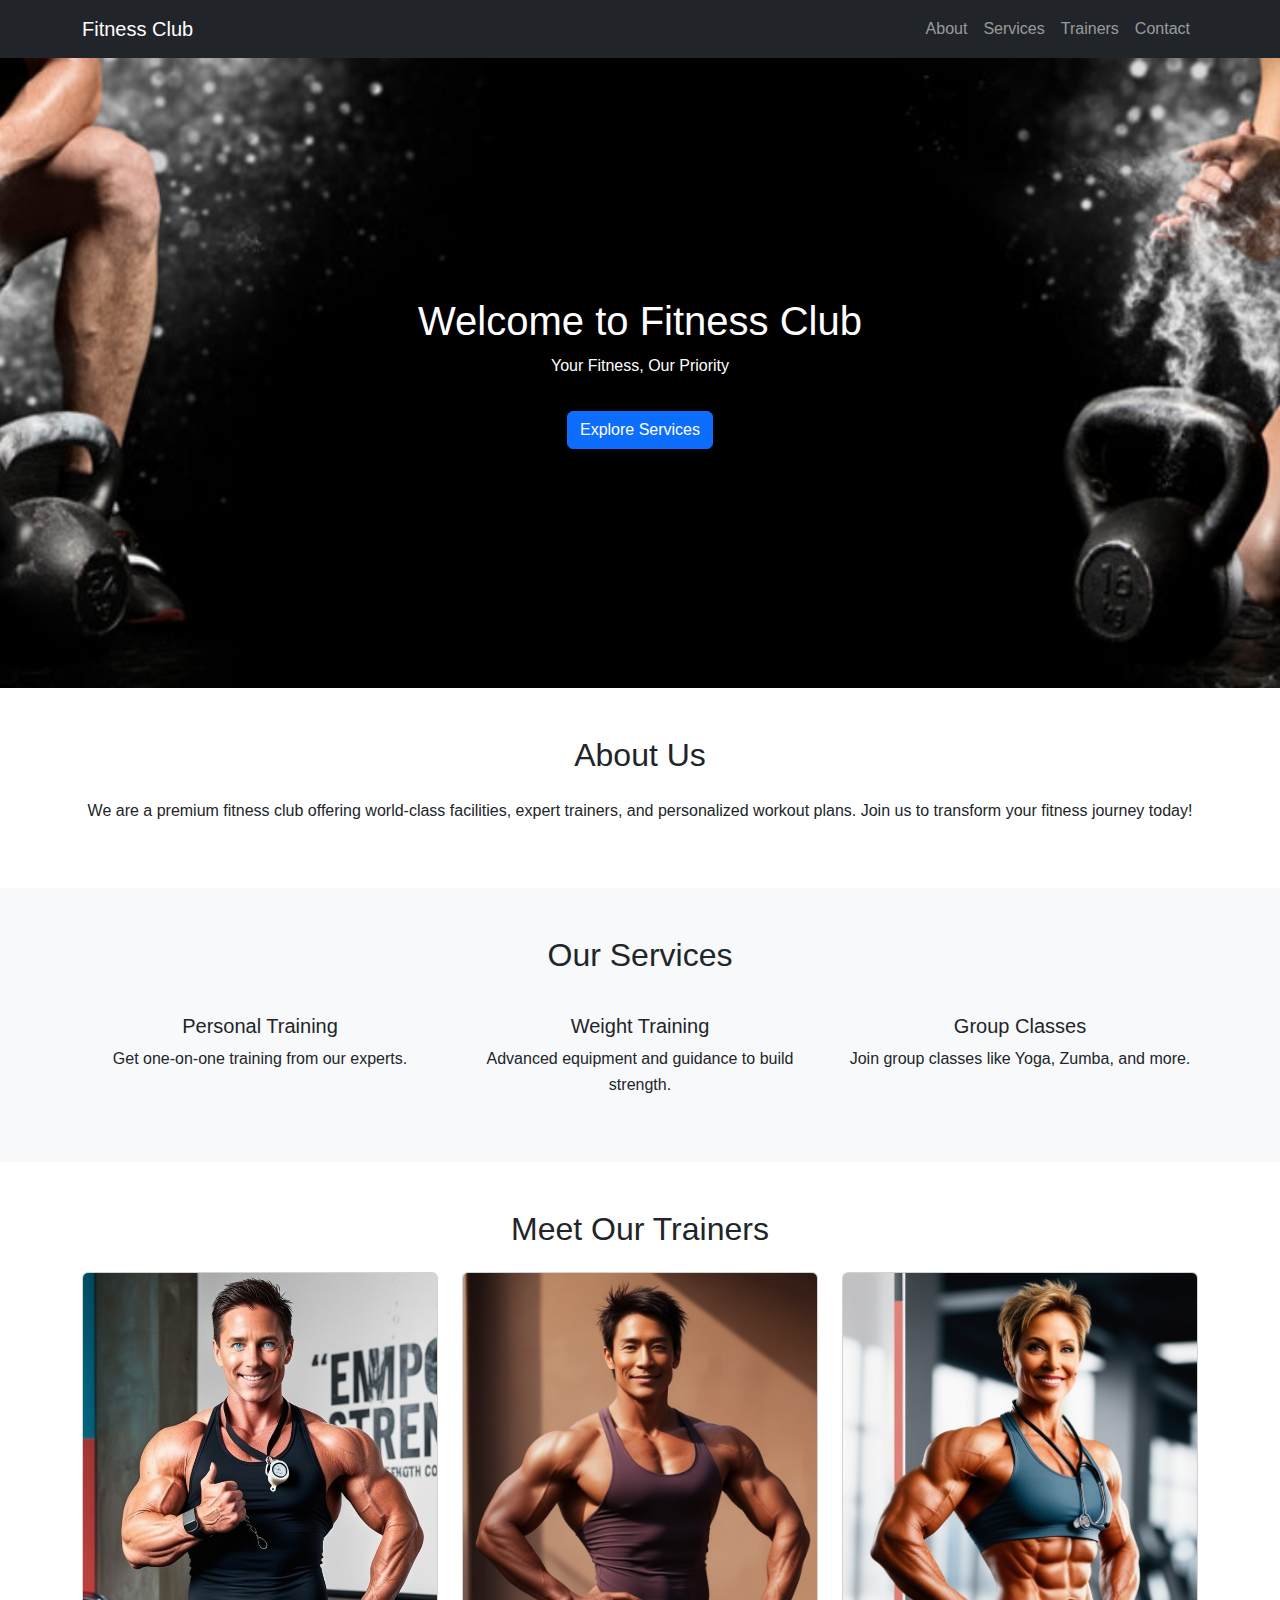
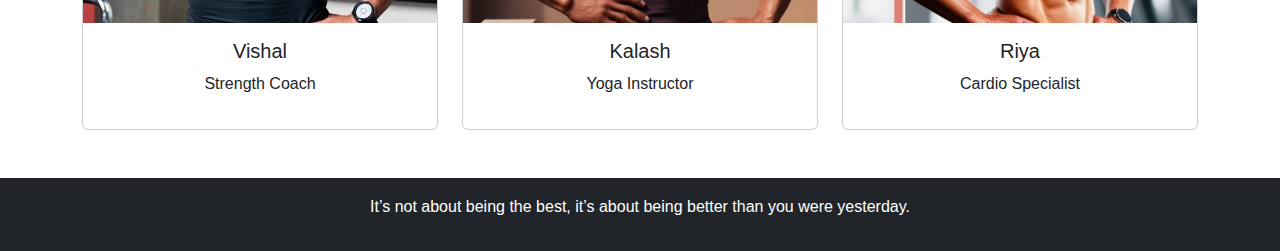
<file: index.html>
<!DOCTYPE html>
<html lang="en">
<head>
<link rel="apple-touch-icon" sizes="180x180" href="/apple-touch-icon.png">
<link rel="icon" type="image/png" sizes="32x32" href="/favicon-32x32.png">
<link rel="icon" type="image/png" sizes="16x16" href="/favicon-16x16.png">
<link rel="manifest" href="/site.webmanifest">
  <meta charset="UTF-8">
  <meta name="viewport" content="width=device-width, initial-scale=1.0">
  <title>Fitness Club</title>
  <link href="https://cdn.jsdelivr.net/npm/bootstrap@5.3.0/dist/css/bootstrap.min.css" rel="stylesheet">
  <link rel="stylesheet" href="./index.css">
</head>
<body>

  
  <nav class="navbar navbar-expand-lg navbar-dark bg-dark">
    <div class="container">
      <a class="navbar-brand" href="#">Fitness Club</a>
      <button class="navbar-toggler" type="button" data-bs-toggle="collapse" data-bs-target="#navbarNav">
        <span class="navbar-toggler-icon"></span>
      </button>
      <div class="collapse navbar-collapse" id="navbarNav">
        <ul class="navbar-nav ms-auto">
          <li class="nav-item"><a class="nav-link" href="#about">About</a></li>
          <li class="nav-item"><a class="nav-link" href="./services.html">Services</a></li>
          <li class="nav-item"><a class="nav-link" href="#trainers">Trainers</a></li>
          <li class="nav-item"><a class="nav-link" href="./contact.html" target="_self">Contact</a></li>
        </ul>
      </div>
    </div>
  </nav>


  <section class="banner text-center text-white d-flex align-items-center" style="background-image: url('./banner1.jpg');">
    <div class="container">
      <h1>Welcome to Fitness Club</h1>
      <p>Your Fitness, Our Priority</p>
      <a href="./services.html" class="btn btn-primary mt-3">Explore Services</a>
    </div>
  </section>

  <section id="about" class="py-5">
    <div class="container">
      <h2 class="text-center mb-4">About Us</h2>
      <p class="text-center">We are a premium fitness club offering world-class facilities, expert trainers, and personalized workout plans. Join us to transform your fitness journey today!</p>
    </div>
  </section>


  <section id="services" class="py-5 bg-light">
    <div class="container">
      <h2 class="text-center mb-4">Our Services</h2>
      <div class="row text-center">
        <div class="col-md-4">
          <i class="bi bi-heart-pulse fs-1 text-primary"></i>
          <h5 class="mt-3">Personal Training</h5>
          <p>Get one-on-one training from our experts.</p>
        </div>
        <div class="col-md-4">
          <i class="bi bi-barbell fs-1 text-primary"></i>
          <h5 class="mt-3">Weight Training</h5>
          <p>Advanced equipment and guidance to build strength.</p>
        </div>
        <div class="col-md-4">
          <i class="bi bi-people fs-1 text-primary"></i>
          <h5 class="mt-3">Group Classes</h5>
          <p>Join group classes like Yoga, Zumba, and more.</p>
        </div>
      </div>
    </div>
  </section>

 
  <section id="trainers" class="py-5">
    <div class="container">
      <h2 class="text-center mb-4">Meet Our Trainers</h2>
      <div class="row">
        <div class="col-md-4">
          <div class="card">
            <img src="./trainer 1.jpg" class="card-img-top" alt="Trainer 1">
            <div class="card-body text-center">
              <h5 class="card-title">Vishal</h5>
              <p>Strength Coach</p>
            </div>
          </div>
        </div>
        <div class="col-md-4">
          <div class="card">
            <img src="./trainer 2.jpg" class="card-img-top" alt="Trainer 2">
            <div class="card-body text-center">
              <h5 class="card-title">Kalash</h5>
              <p>Yoga Instructor</p>
            </div>
          </div>
        </div>
        <div class="col-md-4">
          <div class="card">
            <img src="./trainer 3.jpg" class="card-img-top" alt="Trainer 3">
            <div class="card-body text-center">
              <h5 class="card-title">Riya</h5>
              <p>Cardio Specialist</p>
            </div>
          </div>
        </div>
      </div>
    </div>
  </section>

  <footer class="text-center py-3 bg-dark text-white">
    <p>It’s not about being the best, it’s about being better than you were yesterday.</p>
  </footer>
</body>
</html>
</file>
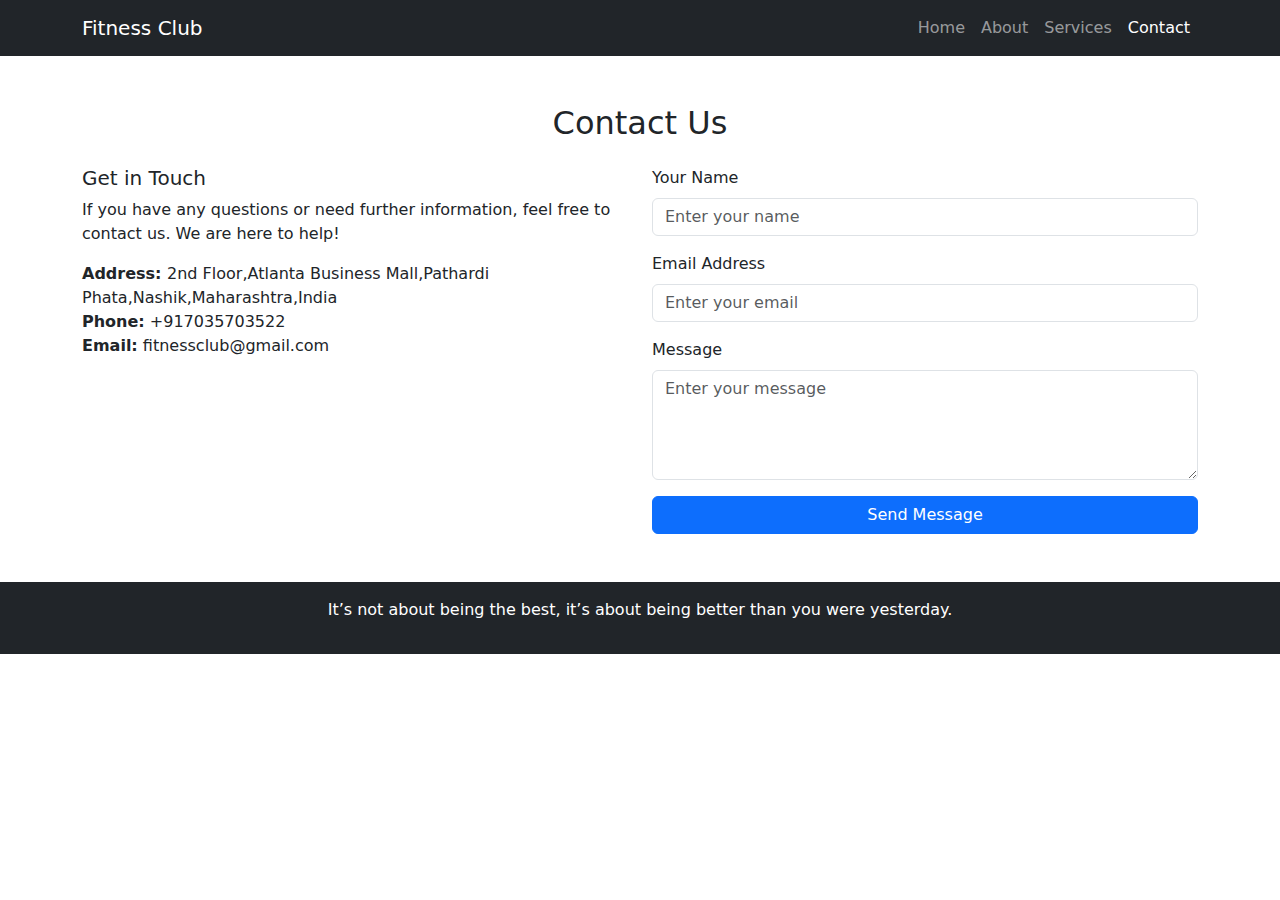
<file: contact.html>
<!DOCTYPE html>
<html lang="en">
<head>
<link rel="apple-touch-icon" sizes="180x180" href="/apple-touch-icon.png">
<link rel="icon" type="image/png" sizes="32x32" href="/favicon-32x32.png">
<link rel="icon" type="image/png" sizes="16x16" href="/favicon-16x16.png">
<link rel="manifest" href="/site.webmanifest">
  <meta charset="UTF-8">
  <meta name="viewport" content="width=device-width, initial-scale=1.0">
  <title>Contact Us</title>
  <link href="https://cdn.jsdelivr.net/npm/bootstrap@5.3.0/dist/css/bootstrap.min.css" rel="stylesheet">
  <link rel="stylesheet" href="./contact.css">
</head>
<body>

  <nav class="navbar navbar-expand-lg navbar-dark bg-dark">
    <div class="container">
      <a class="navbar-brand" href="#">Fitness Club</a>
      <button class="navbar-toggler" type="button" data-bs-toggle="collapse" data-bs-target="#navbarNav">
        <span class="navbar-toggler-icon"></span>
      </button>
      <div class="collapse navbar-collapse" id="navbarNav">
        <ul class="navbar-nav ms-auto">
          <li class="nav-item"><a class="nav-link" href="index.html">Home</a></li>
          <li class="nav-item"><a class="nav-link" href="index.html#about">About</a></li>
          <li class="nav-item"><a class="nav-link" href="./services.html">Services</a></li>
          <li class="nav-item"><a class="nav-link active" href="contact.html">Contact</a></li>
        </ul>
      </div>
    </div>
  </nav>

  <section class="py-5">
    <div class="container">
      <h2 class="text-center mb-4">Contact Us</h2>
      <div class="row">
        <div class="col-md-6">
          <h5>Get in Touch</h5>
          <p>If you have any questions or need further information, feel free to contact us. We are here to help!</p>
          <ul class="list-unstyled">
            <li><strong>Address: </strong>2nd Floor,Atlanta Business Mall,Pathardi Phata,Nashik,Maharashtra,India</li>
            <li><strong>Phone:</strong> +917035703522</li>
            <li><strong>Email:</strong> fitnessclub@gmail.com</li>
          </ul>
        </div>
        <div class="col-md-6">
          <form>
            <div class="mb-3">
              <label for="name" class="form-label">Your Name</label>
              <input type="text" class="form-control" id="name" placeholder="Enter your name" required>
            </div>
            <div class="mb-3">
              <label for="email" class="form-label">Email Address</label>
              <input type="email" class="form-control" id="email" placeholder="Enter your email" required>
            </div>
            <div class="mb-3">
              <label for="message" class="form-label">Message</label>
              <textarea class="form-control" id="message" rows="4" placeholder="Enter your message" required></textarea>
            </div>
            <button type="submit" class="btn btn-primary">Send Message</button>
          </form>
        </div>
      </div>
    </div>
  </section>

  <footer class="text-center py-3 bg-dark text-white">
    <p>It’s not about being the best, it’s about being better than you were yesterday.</p>
  </footer>
</body>
</html>
</file>
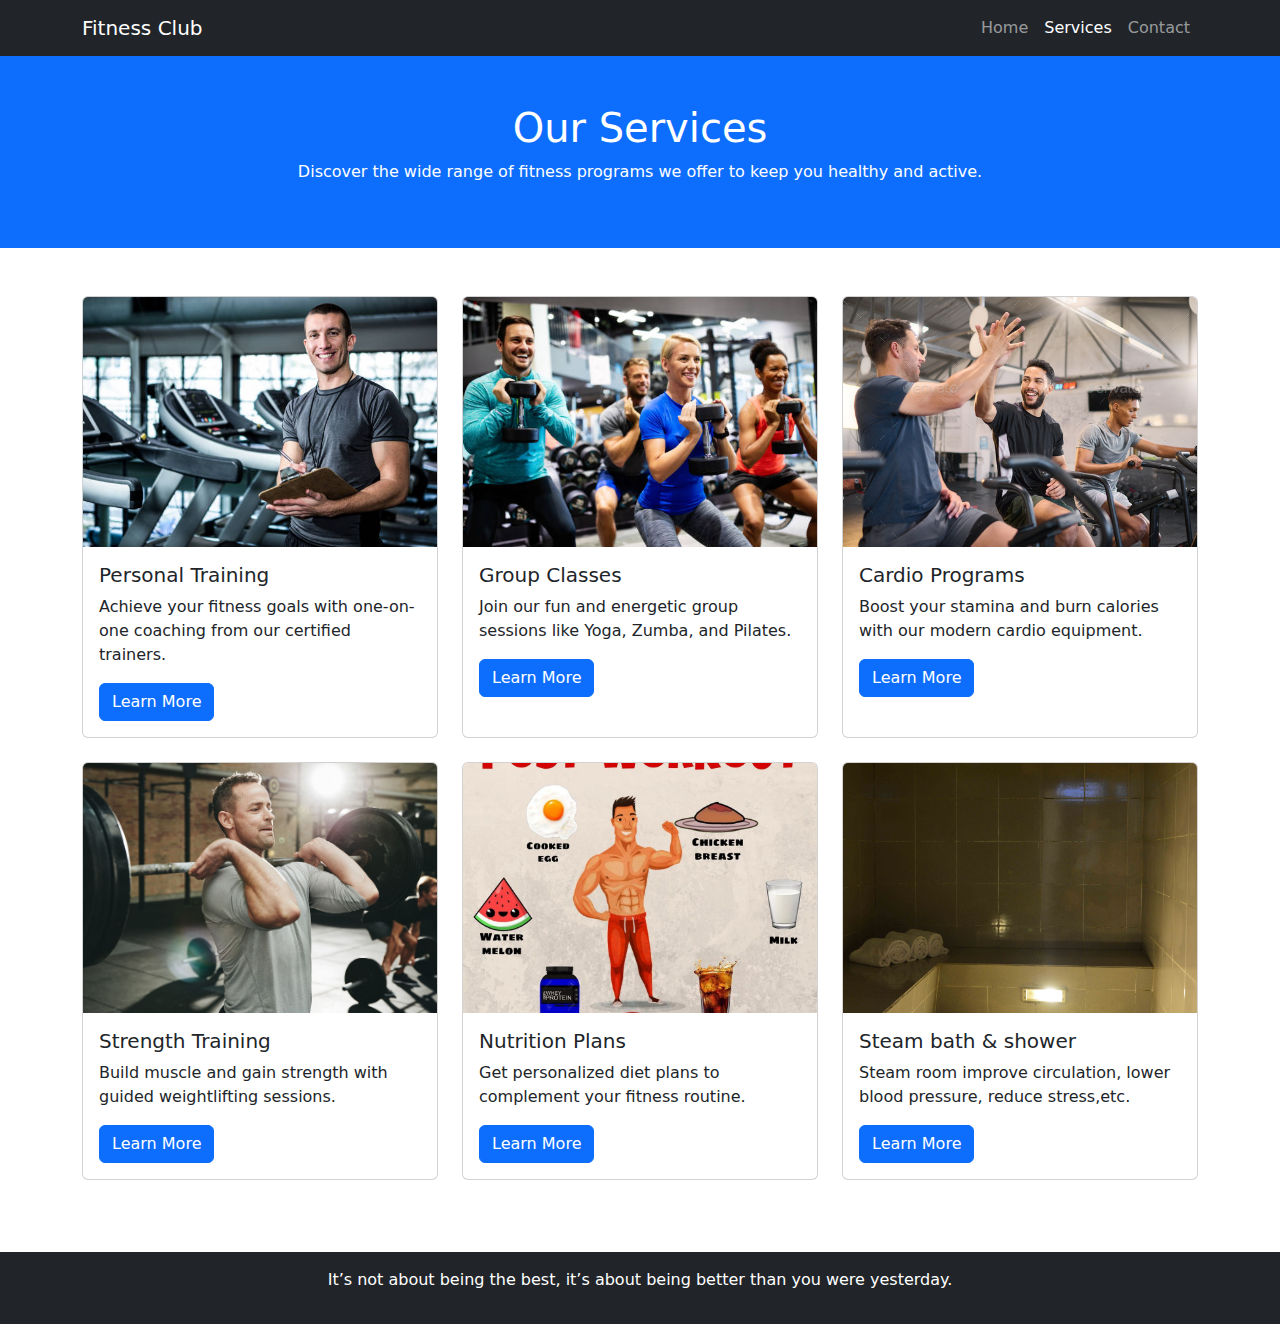
<file: services.html>
<!DOCTYPE html>
<html lang="en">
<head>
    <link rel="apple-touch-icon" sizes="180x180" href="/apple-touch-icon.png">
<link rel="icon" type="image/png" sizes="32x32" href="/favicon-32x32.png">
<link rel="icon" type="image/png" sizes="16x16" href="/favicon-16x16.png">
<link rel="manifest" href="/site.webmanifest">
  <meta charset="UTF-8">
  <meta name="viewport" content="width=device-width, initial-scale=1.0">
  <title>Explore Services</title>
  <link href="https://cdn.jsdelivr.net/npm/bootstrap@5.3.0/dist/css/bootstrap.min.css" rel="stylesheet">
  <link rel="stylesheet" href="./services.css">
</head>
<body>

  <nav class="navbar navbar-expand-lg navbar-dark bg-dark">
    <div class="container">
      <a class="navbar-brand" href="#">Fitness Club</a>
      <button class="navbar-toggler" type="button" data-bs-toggle="collapse" data-bs-target="#navbarNav">
        <span class="navbar-toggler-icon"></span>
      </button>
      <div class="collapse navbar-collapse" id="navbarNav">
        <ul class="navbar-nav ms-auto">
          <li class="nav-item"><a class="nav-link" href="index.html">Home</a></li>
          <li class="nav-item"><a class="nav-link active" href="explore-services.html">Services</a></li>
          <li class="nav-item"><a class="nav-link" href="contact.html">Contact</a></li>
        </ul>
      </div>
    </div>
  </nav>

  <header class="py-5 bg-primary text-white text-center">
    <div class="container">
      <h1>Our Services</h1>
      <p>Discover the wide range of fitness programs we offer to keep you healthy and active.</p>
    </div>
  </header>

  <section class="py-5">
    <div class="container">
      <div class="row">
        <div class="col-md-4 mb-4">
          <div class="card h-100">
            <img src="./pt.jpg" class="card-img-top" alt="Personal Training">
            <div class="card-body">
              <h5 class="card-title">Personal Training</h5>
              <p class="card-text">Achieve your fitness goals with one-on-one coaching from our certified trainers.</p>
              <a href="#" class="btn btn-primary">Learn More</a>
            </div>
          </div>
        </div>

        <div class="col-md-4 mb-4">
          <div class="card h-100">
            <img src="./group.jpg" class="card-img-top" alt="Group Classes">
            <div class="card-body">
              <h5 class="card-title">Group Classes</h5>
              <p class="card-text">Join our fun and energetic group sessions like Yoga, Zumba, and Pilates.</p>
              <a href="#" class="btn btn-primary">Learn More</a>
            </div>
          </div>
        </div>

        <div class="col-md-4 mb-4">
          <div class="card h-100">
            <img src="./cardio 1.jpg" class="card-img-top" alt="Cardio Programs">
            <div class="card-body">
              <h5 class="card-title">Cardio Programs</h5>
              <p class="card-text">Boost your stamina and burn calories with our modern cardio equipment.</p>
              <a href="#" class="btn btn-primary">Learn More</a>
            </div>
          </div>
        </div>
      </div>

      <div class="row">
        <div class="col-md-4 mb-4">
          <div class="card h-100">
            <img src="./strength.jpg" class="card-img-top" alt="Strength Training">
            <div class="card-body">
              <h5 class="card-title">Strength Training</h5>
              <p class="card-text">Build muscle and gain strength with guided weightlifting sessions.</p>
              <a href="#" class="btn btn-primary">Learn More</a>
            </div>
          </div>
        </div>

        <div class="col-md-4 mb-4">
          <div class="card h-100">
            <img src="./nutrition.jpg" class="card-img-top" alt="Nutrition Plans">
            <div class="card-body">
              <h5 class="card-title">Nutrition Plans</h5>
              <p class="card-text">Get personalized diet plans to complement your fitness routine.</p>
              <a href="#" class="btn btn-primary">Learn More</a>
            </div>
          </div>
        </div>

        <div class="col-md-4 mb-4">
          <div class="card h-100">
            <img src="./Steam.jpg" class="card-img-top" alt="Steam">
            <div class="card-body">
              <h5 class="card-title">Steam bath & shower</h5>
              <p class="card-text">Steam room improve circulation, lower blood pressure, reduce stress,etc.</p>
              <a href="#" class="btn btn-primary">Learn More</a>
            </div>
          </div>
        </div>
      </div>
    </div>
  </section>

  <footer class="text-center py-3 bg-dark text-white">
    <p>It’s not about being the best, it’s about being better than you were yesterday.</p>
  </footer>

</body>
</html>
</file>
<file: index.css>
body {
    font-family: Arial, sans-serif;
    line-height: 1.6;
  }
  
  .banner {
    height: 70vh;
    background-size: cover;
    background-position: center;
  }
  
  .card img {
    height: 350px;
    object-fit: cover;
  }
</file>
<file: contact.css>
form .form-control {
    border-radius: 6px;
  }
  
  form button {
    width: 100%;
    border-radius: 6px;
  }
</file>
<file: services.css>
.card img{
    height: 250px;
    object-fit: cover;
}
</file>
